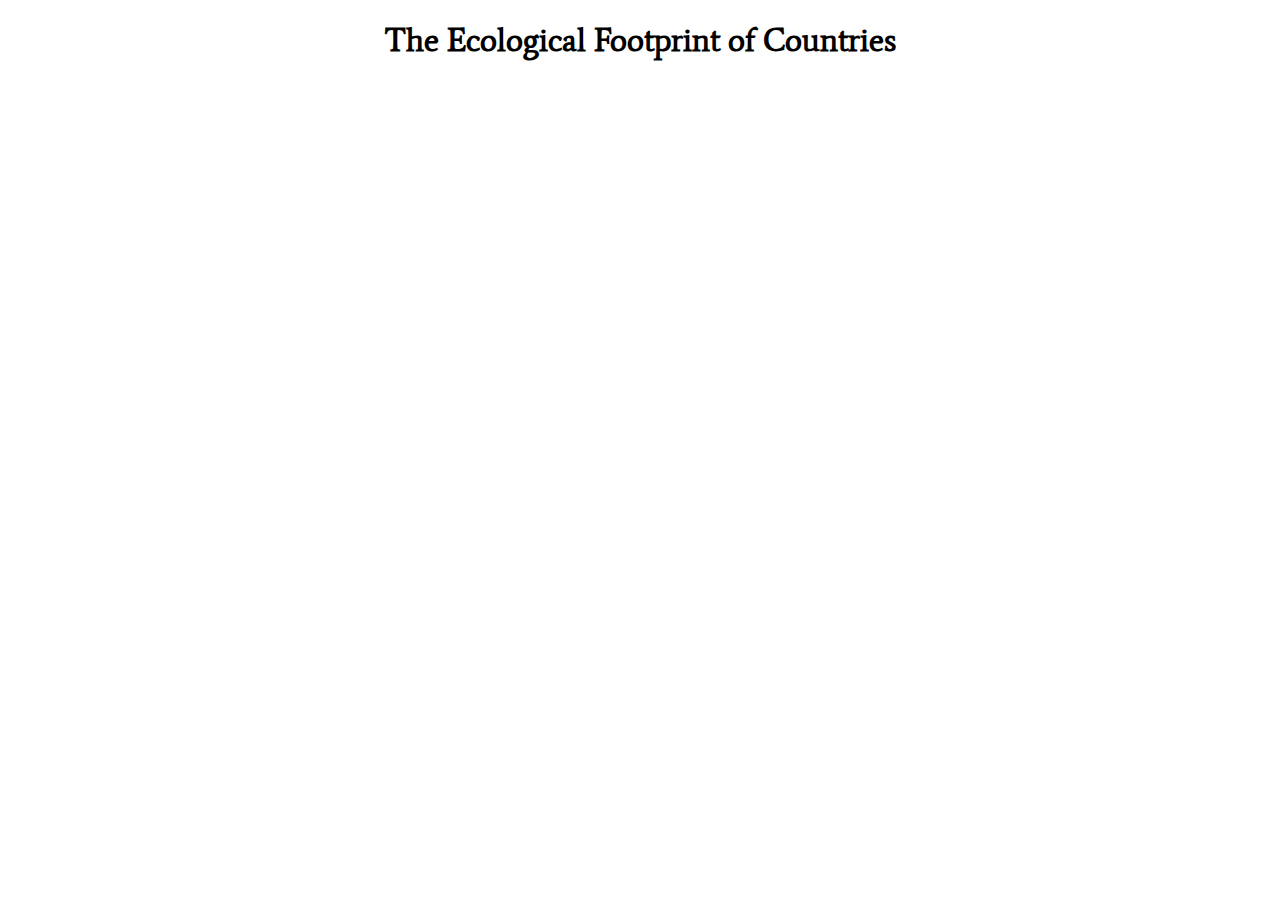
<file: bubble_chart_animated.html>
<!DOCTYPE html>
<html lang="en">

<head>
    <title>The ecological footprint of countries</title>
    <meta charset="UTF-8">
    <meta name="viewport" content="width=device-width, initial-scale=1">
    <script src="https://d3js.org/d3.v4.min.js"></script>
    <link href="https://fonts.googleapis.com/css?family=Average" rel="stylesheet">
    <style>

        h1 {
            font-family: 'Average', serif;
            text-align: center;
            color: "black";
        }

        .title {
            width: 100%;
        }
        
        .bubble:hover {
            fill: #1c21ac;
            cursor: pointer;
        }
        
        .axis {
            font-size: 12px;
        }

        svg {
            padding-left: 50px;
            padding-right: 50px;
        }

        .bubble {
            opacity: 0.4;
            fill: cornflowerblue;
        }

        .high-development-border, .world-biocapacity-border {
            opacity: 0.3;
            stroke:  #000;
            stroke-dasharray: 3, 3;
        }

        .annotation-text {
            font-size: 10px;
            opacity: 0.8;
            fill: cornflowerblue;
        }

        .y.axis, .x.axis{            
            font-size: 10px;
            opacity: 0.8;
        }
        
        .x.axis path, .y.axis path {
            display: none;
        }
        
        div.tooltip {	
            position: absolute;			
            text-align: center;		
            padding-left: 5px;		
            padding-right: 5px;
            padding-top: 2px;		
            padding-bottom: 2px;	
            width: auto;					
            height: auto;				
            font: 12px sans-serif;	
            color: indigo;	
            background: lightsteelblue;	
            border: 0px;		
            border-radius: 8px;			
            pointer-events: none;			
        }       
    </style>
    <script type="text/javascript">


        function draw(data) {
            "use strict";

            var div = d3.select("body").append("div")	
                .attr("class", "tooltip")				
                .style("opacity", 0);

            var titleHeight = 50;
            var paddingSide = 50;

            var cover = {
                    top: 60,
                    right: 40,
                    bottom: 60,
                    left: 40
                },
                width = window.innerWidth - cover.left - cover.right - 2*paddingSide,
                height = window.innerHeight - cover.top - cover.bottom - titleHeight;

            var svg = d3.select("body")
                .append("svg")
                .attr("width", width + cover.left + cover.right)
                .attr("height", height + cover.top + cover.bottom);

            var maxEfPerCapita = d3.max(data, function(d){
                return +d.EFConsPerCap;
            });

            var maxPopulation = d3.max(data, function(d){
                return +d.Population;
            });

            var maxHdi = d3.max(data, function(d){
                return +d.HDI
            });

            // display x-axis
            var xScale = d3.scaleLinear()
                        .range([0, width])
                        .domain([0, 1.0]);

            var xAxis = d3.axisBottom()
                .scale(xScale)
                .ticks(5);

            svg.append("g")
                .attr("class", "x axis")
                .attr("transform", "translate(0, "+height+")")
                .call(xAxis);

            // display y-axis
            var yScale = d3.scaleLinear()
                            .range([height, 0])
                            .domain([0, 15]);
            var yAxis = d3.axisLeft()
                            .scale(yScale)
                            .ticks(5);
            
            svg.append("g")
                .attr("class", "y axis")
                .call(yAxis);

            // create scale for radius/population
            var rScale = d3.scaleLinear()
                .range([3, 50])
                .domain([0, Math.sqrt(maxPopulation)]);

            // draw bubbles
            svg.selectAll("bubble")
                .data(data.sort(function(x, y){
                    return 0; //x.EFConsPerCap - y.EFConsPerCap;
                    }))
                .enter()
                .append("circle")
                .attr("class", "bubble")
                .attr("cx", function(d, i){
                    return xScale(d.HDI);
                })
                .attr("cy", function(d){
                    return yScale(0);
                })
                .style("opacity", 0)	
                .transition()
                .delay(function(d,i){ return 10 * (i)})
                .duration(1000) 
                .ease(d3.easePolyOut)
                .attr("cx", function(d, i){
                    return xScale(d.HDI);
                })
                .attr("cy", function(d){
                    return yScale(d.EFConsPerCap);
                })
                .attr("r", function(d){
                    return rScale(Math.sqrt(d.Population));
                })
                .style("opacity", .7);

            // draw hight development line 
            svg.append("line")
                .attr("class", "high-development-border")
                .attr("x1", xScale(0.7))
                .attr("y1", height)
                .attr("x2", xScale(0.7))
                .attr("y2", 0);
            
            svg.append("text")
                .attr("class", "annotation-text")
                .text("High human development")
                .attr("x", xScale(0.7) + 10)
                .attr("y", 100);

            // draw world bio capacity line 
            svg.append("line")
                .attr("class", "world-biocapacity-border")
                .attr("x1", 0)
                .attr("y1", yScale(1.74))
                .attr("x2", width)
                .attr("y2", yScale(1.74));
            
            svg.append("text")
                .attr("class", "annotation-text")
                .text("World Biocapacity per Person (1.74)")
                .attr("x", 100)
                .attr("y", yScale(1.74) -5);

        }

        function resetAndRedraw()
        {               
            d3.select("svg")
                .remove();
            d3.csv('country_metrics.csv', draw);
        }

        
        if(window.attachEvent) {
            console.log("addEventListener");
            window.attachEvent('onresize', function() {
                
            });
        }
        else if(window.addEventListener) {
            console.log("addEventListener");
            window.addEventListener('resize', function() {
                resetAndRedraw();
            }, true);
        }

    </script>
</head>

<body>
    <div>
        <h1>The Ecological Footprint of Countries</h1>
    </div>
    <script>
        d3.csv('country_metrics.csv', draw)
    </script>    
</body>
</html>
</file>
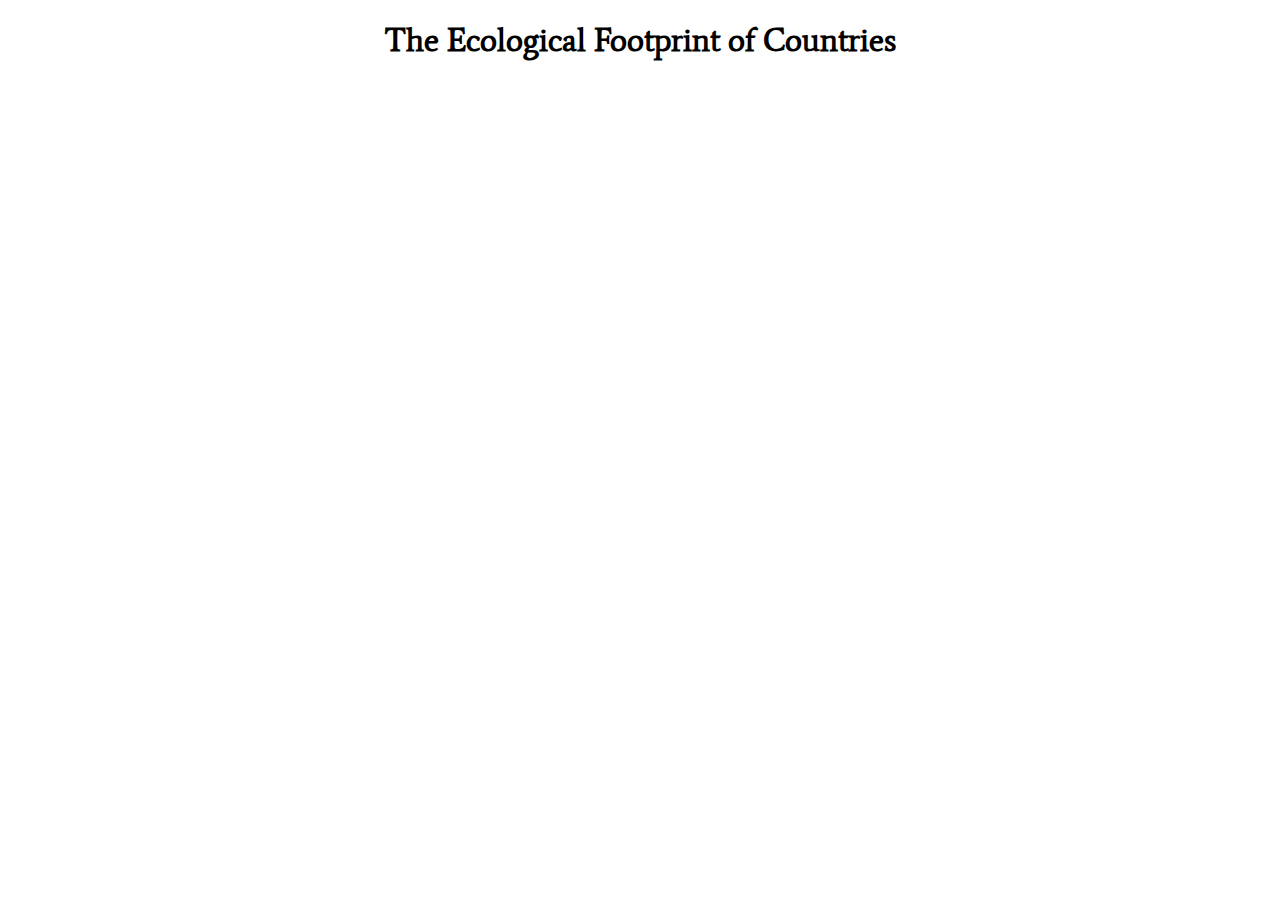
<file: bubble_chart_static.html>
<!DOCTYPE html>
<html lang="en">

<head>
    <title>The ecological footprint of countries</title>
    <meta charset="UTF-8">
    <meta name="viewport" content="width=device-width, initial-scale=1">
    <script src="https://d3js.org/d3.v4.min.js"></script>
    <link href="https://fonts.googleapis.com/css?family=Average" rel="stylesheet">
    <style>

        h1 {
            font-family: 'Average', serif;
            text-align: center;
            color: "black";
        }

        .title {
            width: 100%;
        }
        
        .bubble:hover {
            fill: #1c21ac;
            cursor: pointer;
        }
        
        .axis {
            font-size: 12px;
        }

        svg {
            padding-left: 50px;
            padding-right: 50px;
        }

        .bubble {
            opacity: 0.6;
            fill: cornflowerblue;
        }

        .high-development-border, .world-biocapacity-border {
            opacity: 0.3;
            stroke:  #000;
            stroke-dasharray: 3, 3;
        }

        .annotation-text {
            font-size: 10px;
            opacity: 0.8;
            fill: cornflowerblue;
        }

        .legend-text {
            font-size: 10px;
            opacity: 0.8;
            color:#76bdd5;
        }
        
        .legend-title{
            opacity: 0.8;
            font-size: 12px;
        }
        
        .legend-subtitle {
            opacity: 0.8;
            font-size: 8px;
        }

        .y.axis, .x.axis{            
            font-size: 10px;
            opacity: 0.8;
        }
        
        .x.axis path, .y.axis path {
            display: none;
        }
        
        div.tooltip {	
            position: absolute;			
            text-align: center;		
            padding-left: 5px;		
            padding-right: 5px;
            padding-top: 2px;		
            padding-bottom: 2px;	
            width: auto;					
            height: auto;				
            font: 12px sans-serif;	
            color: indigo;	
            background: lightsteelblue;	
            border: 0px;		
            border-radius: 8px;			
            pointer-events: none;			
        }       
    </style>
    <script type="text/javascript">


        function draw(data) {
            "use strict";

            var div = d3.select("body").append("div")	
                .attr("class", "tooltip")				
                .style("opacity", 0);

            var titleHeight = 50;
            var paddingSide = 50;

            var cover = {
                    top: 60,
                    right: 40,
                    bottom: 60,
                    left: 40
                },
                width = window.innerWidth - cover.left - cover.right - 2*paddingSide,
                height = window.innerHeight - cover.top - cover.bottom - titleHeight;

            var svg = d3.select("body")
                .append("svg")
                .attr("width", width + cover.left + cover.right)
                .attr("height", height + cover.top + cover.bottom);

            var maxEfPerCapita = d3.max(data, function(d){
                return +d.EFConsPerCap;
            });

            var maxPopulation = d3.max(data, function(d){
                return +d.Population;
            });

            var maxHdi = d3.max(data, function(d){
                return +d.HDI
            });

            // display x-axis
            var xScale = d3.scaleLinear()
                        .range([0, width])
                        .domain([0, 1.0]);

            var xAxis = d3.axisBottom()
                .scale(xScale)
                .ticks(5);

            svg.append("g")
                .attr("class", "x axis")
                .attr("transform", "translate(0, "+height+")")
                .call(xAxis);

            // display y-axis
            var yScale = d3.scaleLinear()
                            .range([height, 0])
                            .domain([0, 15]);
            var yAxis = d3.axisLeft()
                            .scale(yScale)
                            .ticks(5);
            
            var maxCrossProduct = d3.max(data, function(d){
                return (+d.EFConsPerCap * d.Population);
            });
            
            var minCrossProduct = d3.min(data, function(d){
                return (+d.EFConsPerCap * d.Population);
            });

            
            var colors = ['#8c510a','#bf812d','#dfc27d','#f6e8c3','#c7eae5','#80cdc1','#35978f','#01665e'];
            //colors = ['#eff3ff','#c6dbef','#9ecae1','#6baed6','#4292c6','#2171b5','#084594'];
            //colors = ['#d0d1e6','#a6bddb','#74a9cf','#3690c0','#0570b0','#045a8d','#023858']

            var colorScale = d3.scaleLog()
                .range([0, 7])
                .domain([maxCrossProduct, minCrossProduct]);

            // colorScale = d3.scaleLinear().domain([minCrossProduct, maxCrossProduct])
            //     .interpolate(d3.interpolateHcl)
            //     .range([d3.rgb("#007AFF"), d3.rgb('#FFF500')]);

            svg.append("g")
                .attr("class", "y axis")
                .call(yAxis);

            // create scale for radius/population
            var rScale = d3.scaleLinear()
                .range([3, 50])
                .domain([0, Math.sqrt(maxPopulation)]);

            // draw bubbles
            var groups = svg.selectAll("bubble")
                .data(data)
                .enter()
                .append("g");

            groups.append("circle")
                .attr("class", "bubble")
                .attr("cx", function(d, i){
                    return xScale(d.HDI);
                })
                .attr("cy", function(d){
                    return yScale(d.EFConsPerCap);
                })
                .attr("r", function(d){
                    return rScale(Math.sqrt(d.Population));
                })
                .style("fill", function(d){
                    console.log(d["Country Name"] + ": " + colorScale(+d.Population * d.EFConsPerCap));
                    return colors[Math.round(colorScale(+d.Population * d.EFConsPerCap))];
                })
                .on("mouseover", function(d) {		
                    div.transition()		
                        .duration(300)		
                        .style("opacity", .8);		
                    div.html(d["Country Name"] + "<br/>" 
                            + d.EFConsPerCap)	
                        .style("left", (d3.event.pageX) + "px")		
                        .style("top", (d3.event.pageY - 28) + "px");	
                    })					
                .on("mouseout", function(d) {		
                    div.transition()		
                        .duration(500)		
                        .style("opacity", 0);	
                })
                .on("click", function(d) {

                    var filtered = data.filter(function(d){
                        return d["Country Name"] != "Haiti";
                    });
                    svg.selectAll("circle")
                                        .data(filtered)
                                        .transition()
                                        .delay(function(d,i){ return 10 * (i)})
                                        .duration(1000) 
                                        .ease(d3.easePolyIn)
                                        .attr("cy", function(d){
                                            return height;
                                        })
                                        .style("opacity", 0)
                                        .attr("r", function(d){
                                            return 0;
                                        })
                                        // end all tryout
                        
                    //circles.exit().remove();
                });
                
            groups.append("text")                    
                .text(function (d) {
                    return d["Country Name"];
                })
                .attr("dx", function(d, i){
                    return xScale(d.HDI);
                })
                .attr("dy", function(d){
                    return yScale(d.EFConsPerCap);
                })

            // draw hight development line 
            svg.append("line")
                .attr("class", "high-development-border")
                .attr("x1", xScale(0.7))
                .attr("y1", height)
                .attr("x2", xScale(0.7))
                .attr("y2", 0);
            
            svg.append("text")
                .attr("class", "annotation-text")
                .text("High human development")
                .attr("x", xScale(0.7) + 10)
                .attr("y", 100);

            // draw world bio capacity line 
            svg.append("line")
                .attr("class", "world-biocapacity-border")
                .attr("x1", 0)
                .attr("y1", yScale(1.74))
                .attr("x2", width)
                .attr("y2", yScale(1.74));
            
            svg.append("text")
                .attr("class", "annotation-text")
                .text("World Biocapacity per Person (1.74)")
                .attr("x", 100)
                .attr("y", yScale(1.74) -5);

            // Draw legend ------------------------------------------

            // Population size                
            var legendGroup = svg
                .append("g")
                .attr("transform", "translate(387, 360)");

            var biggest = 100000000;
            var medium = 10000000;

            legendGroup
                .append("text")
                    .attr("class", "legend-title")
                    .text("Population")                
                    .attr("x", 2)
                    .attr("y", 8);
            
            legendGroup
                .append("circle")
                .attr("cx", 20)
                .attr("cy", 30)
                .attr("r", rScale(Math.sqrt(biggest)))
                .style("fill", "transparent")
                .style("stroke", "black")
                .style("opacity", .6);

            legendGroup
                .append("text")
                .attr("class", "legend-text")
                .text(Number(biggest/1000000).toLocaleString("en") + "M")
                .attr("x", 40)
                .attr("y", 34);
                
            legendGroup
                .append("circle")
                .attr("cx", 90)
                .attr("cy", 30)
                .attr("r", rScale(Math.sqrt(medium)))
                .style("fill", "transparent")
                .style("stroke", "black")
                .style("opacity", .6);

            legendGroup
                .append("text")
                .attr("class", "legend-text")
                .text(Number(medium/1000000).toLocaleString("en") + "M")
                .attr("x", 100)
                .attr("y", 34);
                
            // Impact size
            var biggestImpact = 5000000000;
            var medianImpact = 50000000;
            var smallestImpact = 500000;

            var sizes = [500000, 5000000, 50000000, 500000000, 5000000000];

            var legendImpactGroup = svg
                .append("g")
                .attr("transform", "translate(400, 300)");

            legendImpactGroup
                .append("text")
                    .attr("class", "legend-title")
                    .text("Impact (Footprint x Peoples)")    
                    .attr("x", -10)            
                    .attr("y", 10);

            var legend_width = 0;
            legendImpactGroup
                .selectAll("rect")
                .data(sizes)
                .enter()
                .append("rect")
                .style("fill", function(d) {
                    return colors[Math.round(colorScale(d))];
                })
                .attr("width", 20)
                .attr("height", 10)
                .attr("x", function(d,i) 
                {
                    var current_x = legend_width;
                    legend_width += 20; 
                    return current_x; 
                })
                .attr("y", 20)
                .attr("opacity", .7);

            legendImpactGroup
                .append("text")
                .attr("class", "legend-text")
                .text(Number(sizes[0]/1000000).toLocaleString("en") + "Mha")
                .attr("x", -10)
                .attr("y", 40);

            legendImpactGroup
                .append("text")
                .attr("class", "legend-text")
                .text(Number(sizes[sizes.length-1]/1000000).toLocaleString("en") + "Mha")
                .attr("x",  legend_width - 15)
                .attr("y", 40);

        }

        function resetAndRedraw()
        {               
            d3.select("svg")
                .remove();
            d3.csv('country_metrics.csv', draw);
        }

        
        if(window.attachEvent) {
            console.log("addEventListener");
            window.attachEvent('onresize', function() {
                
            });
        }
        else if(window.addEventListener) {
            console.log("addEventListener");
            window.addEventListener('resize', function() {
                resetAndRedraw();
            }, true);
        }

    </script>
</head>

<body>
    <div>
        <h1>The Ecological Footprint of Countries</h1>
    </div>
    <script>
        d3.csv('country_metrics.csv', draw)
    </script>    
</body>
</html>
</file>
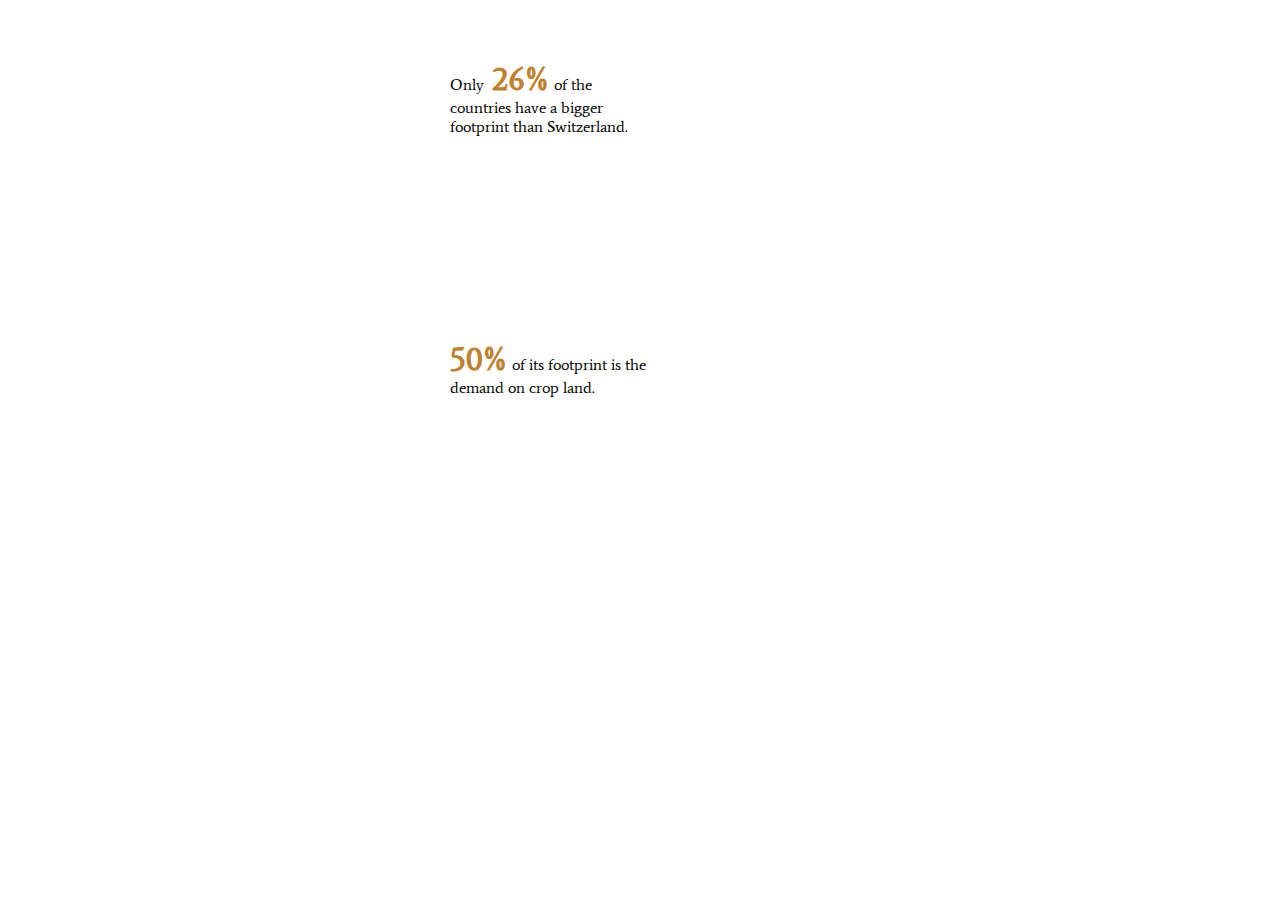
<file: histogram-chart.html>
<!DOCTYPE html>
<meta charset="utf-8">
<link href="https://fonts.googleapis.com/css?family=Average" rel="stylesheet">
<style>



body
{
    font-family: 'Average', serif;
}

svg {
	width: 100%;
	height: 100%;
}
  
path.slice{
	stroke-width:1px;
    stroke: #fff;
}

polyline{
	opacity: .6;
	stroke: darkgray;
	stroke-width: 1px;
	fill: none;
}


.percentage
{
    font-size: 32px;
    color: #bf812d;
    font-weight: bold;
}

#histogram{
    position: absolute;
    top: 60px;
    left: 450px;
    width: 200px;
}

#pie{
    position: absolute;
    top: 340px;
    left: 450px;
    width: 200px;
}

.arc text {
  text-anchor: middle;
}

.arc path {
  stroke: #fff;
}

.labels text{
    font-size: 10px;
}

.axis{
    color: darkgrey;
    opacity: 0.4
}

</style>
<svg width="960" height="270"></svg>
<script src="https://d3js.org/d3.v4.min.js"></script>
<script>

d3.csv('country_metrics.csv', drawHistogram);

function setupPie()
{
    var svg = d3.select("body")
        .append("svg")
        .attr("width", 460)
        .attr("height", 300)
        .attr("class", "pie")
        .append("g")

    svg.append("g")
        .attr("class", "slices");
    svg.append("g")
        .attr("class", "labels");
    svg.append("g")
        .attr("class", "lines");

    var width = 460,
        height = 230,
        radius = Math.min(width, height) / 2;

    var pie = d3.pie()
        .sort(null)
        .value(function(d) {
            return d.value;
        });

    var arc = d3.arc()
        .outerRadius(radius * 0.8)
        .innerRadius(radius * 0.4);

    var outerArc = d3.arc()
        .innerRadius(radius * 0.9)
        .outerRadius(radius * 0.9);

    svg.attr("transform", "translate(" + width / 2 + "," + height / 1.8 + ")");

    var landData = {
        "carbon": 8,
        "fishing ground": .2,
        "grazing land": .2,
        "crop land": .3,
        "built-up land": .4,
        "forest land": .3
    };

    var sumOfAll = 0;
    Object.keys(landData).map(function(key) {
        return sumOfAll+=landData[key];
    });

    var aggregateValue = 0;

    var items = Object.keys(landData).map(function(key) {
        var part = (landData[key]/sumOfAll*100);
        if(part > 5)
            return [key, landData[key]];
        {
            aggregateValue+= landData[key];
        }
    });

    if(aggregateValue>0)
    {
        items.push(["others", aggregateValue]);
    }

    items = items.filter(function(n){ return n != undefined });

    items.sort(function(first, second) {
        return second[1] - first[1];
    });


    var key = function(d){ return d.data.label; };

    var color = d3.scaleOrdinal()
        .domain(items.map((item) => {
            return item[0]
        }))
        .range(['#bf812d','#dfc27d','#f6e8c3','#c7eae5','#80cdc1','#35978f']);

    function fixData (){
        var labels = color.domain();
        var i = 0;
        return labels.map(function(d){
            return { label: d, value: items[i++][1] }
        });
    }

    function initialData (){
        var labels = color.domain();
        var data = [1,1,1,1,1,1]
        var i = 0;
        return labels.map(function(label){
            return { label: label, value: data[i++] }
        });
    }

    function change(data) {

        var svg = d3.select("body")
            .selectAll("svg")
            .filter(".pie");
        
        var slice = svg.select(".slices").selectAll("path.slice")
            .data(pie(data), key);

        slice.enter()
            .insert("path")
            .style("fill", function(d) { return color(d.data.label); })
            .attr("class", "slice");

        slice		
            .transition().duration(1000)
            .attrTween("d", function(d) {
                this._current = this._current || d;
                var interpolate = d3.interpolate(this._current, d);
                this._current = interpolate(0);
                return function(t) {
                    return arc(interpolate(t));
                };
            })

        slice.exit()
            .remove();

        var text = svg.select(".labels").selectAll("text")
            .data(pie(data), key);

        text.enter()
            .append("text")
            .attr("dy", ".15em")
            .text(function(d) {
                return d.data.label;
            });
        
        function midAngle(d){
            return d.startAngle + (d.endAngle - d.startAngle)/2;
        }

        text.transition().duration(1000)
            .attrTween("transform", function(d) {
                this._current = this._current || d;
                var interpolate = d3.interpolate(this._current, d);
                this._current = interpolate(0);
                return function(t) {
                    var d2 = interpolate(t);
                    var pos = outerArc.centroid(d2);
                    pos[0] = radius * (midAngle(d2) < Math.PI ? 1 : -1);
                    return "translate("+ pos +")";
                };
            })
            .styleTween("text-anchor", function(d){
                this._current = this._current || d;
                var interpolate = d3.interpolate(this._current, d);
                this._current = interpolate(0);
                return function(t) {
                    var d2 = interpolate(t);
                    return midAngle(d2) < Math.PI ? "start":"end";
                };
            });

        text.exit()
            .remove();

        var polyline = svg.select(".lines").selectAll("polyline")
            .data(pie(data), key);
        
        polyline.enter()
            .append("polyline");

        polyline.transition().duration(1000)
            .attrTween("points", function(d){
                this._current = this._current || d;
                var interpolate = d3.interpolate(this._current, d);
                this._current = interpolate(0);
                return function(t) {
                    var d2 = interpolate(t);
                    var pos = outerArc.centroid(d2);
                    pos[0] = radius * 0.95 * (midAngle(d2) < Math.PI ? 1 : -1);
                    return [arc.centroid(d2), outerArc.centroid(d2), pos];
                };			
            });
        
        polyline.exit()
            .remove();
    }

    change(initialData());
    change(fixData());
    
}

function drawHistogram(d)
{
    var currentFootprint = 4.3;

    var data = d.map(function(d) {return d.EFConsPerCap;});

    var formatCount = d3.format(",.0f");

    var svg = d3.select("svg"),
        margin = {top: 10, right: 30, bottom: 30, left: 30},
        width = 700 - margin.left - margin.right,
        height = 250 - margin.top - margin.bottom,
        g = svg.append("g");
        
    g.attr("transform", "translate(" + margin.left + "," + margin.top + ")");

    var x = d3.scaleLinear()
        .domain([0,13.5])
        .range([0, width]);

    var bins = d3.histogram()
        .domain([0, 13.5])
        .thresholds(d3.ticks(0, 13.5, 50))
            (data);

    var y = d3.scaleLinear()
        .domain([0, d3.max(bins, function(d) { return d.length; })+1])
        .range([height, 0]);

        
    var colors = ['#8c510a','#bf812d','#dfc27d','#f6e8c3','#c7eae5','#80cdc1','#35978f','#01665e'];

    var bar = g.selectAll(".bar")
        .data(bins)
        .enter().append("g")
            .attr("class", "bar")
            .attr("transform", function(d) { return "translate(" + x(d.x0) + "," + y(d.length) + ")"; })
            .attr("fill", function(d)
            {
                var val = d.x0;
                var max = 13.4;
                var part = 13.4 / 8;
                switch (true) {
                    case (val < (part)): color_index = 7; break;
                    case (val < (2*part)): color_index = 6; break;
                    case (val < (3*part)): color_index = 5; break;
                    case (val < (4*part)): color_index = 4; break;
                    case (val < (5*part)): color_index = 3; break;
                    case (val < (6*part)): color_index = 2; break;
                    case (val < (7*part)): color_index = 1; break;
                    default:
                         color_index = 0; break;
                 
                }
                return colors[color_index];
            })
            .style("opacity", .8);

    bar.append("rect")
        .attr("x", 1)
        .attr("width", x(bins[0].x1) - x(bins[0].x0) - 1)
        .attr("height", function(d) { return height - y(d.length); });

    g.append("g")
        .attr("class", "axis axis--x")
        .attr("transform", "translate(0," + height + ")")
        .style("font-size", 8)
        .style("stroke-opacity", .5)
        .call(d3.axisBottom(x));

    g.append("g")        
        .attr("transform", "translate("+(width/2-80)+","+(height+30)+")")
        .style("font-size", 12)
        .attr("fill", "darkgrey")
        .append("text")
        .text("Ecological Footprint (ha/pc)");

    g.append("g")     
        .attr("transform", "translate("+(width+32)+","+(height/2+40)+") rotate(-90)")   
        .style("font-size", 12)
        .attr("fill", "darkgrey")
        .append("text")
        .text("No. of countries");
            
    
    g.append("g")
        .attr("class", "axis axis--y")
        .attr("transform", "translate("+width+",0)")
        .style("font-size", 8)
        .style("stroke-opacity", .5)
        .call(d3.axisRight(y).ticks(3));

    g.append("g")
        .append("line")
        .attr("x1", x(currentFootprint))
        .attr("y1", 0)
        .attr("x2", x(currentFootprint))
        .attr("y2", height + 40)
        .attr("stroke-dasharray",  [1, 3])
        .attr("stroke", "darkgrey");

    drawSummary(d, currentFootprint);
    setupPie();
}

function drawSummary(data, fp)
{
    var numberOfCountries = data.length;
    var countiesWithSmallerFp = data.filter(function(d){
            return d.EFConsPerCap < fp;
    }).length;
    
    var smallerPercentage = countiesWithSmallerFp / numberOfCountries * 100;

    console.log(smallerPercentage.toFixed(0).toLocaleString("en") + "% of all countries have a smaller footprint than your.")
}

</script>
<body>
    <div id="histogram">
        Only<span class="percentage"> 26%</span> of the countries have a bigger footprint than Switzerland.
    </div>
    <div id="pie">
        <span class="percentage">50%</span> of its footprint is the demand on crop land.
    </div>
</body>
</file>
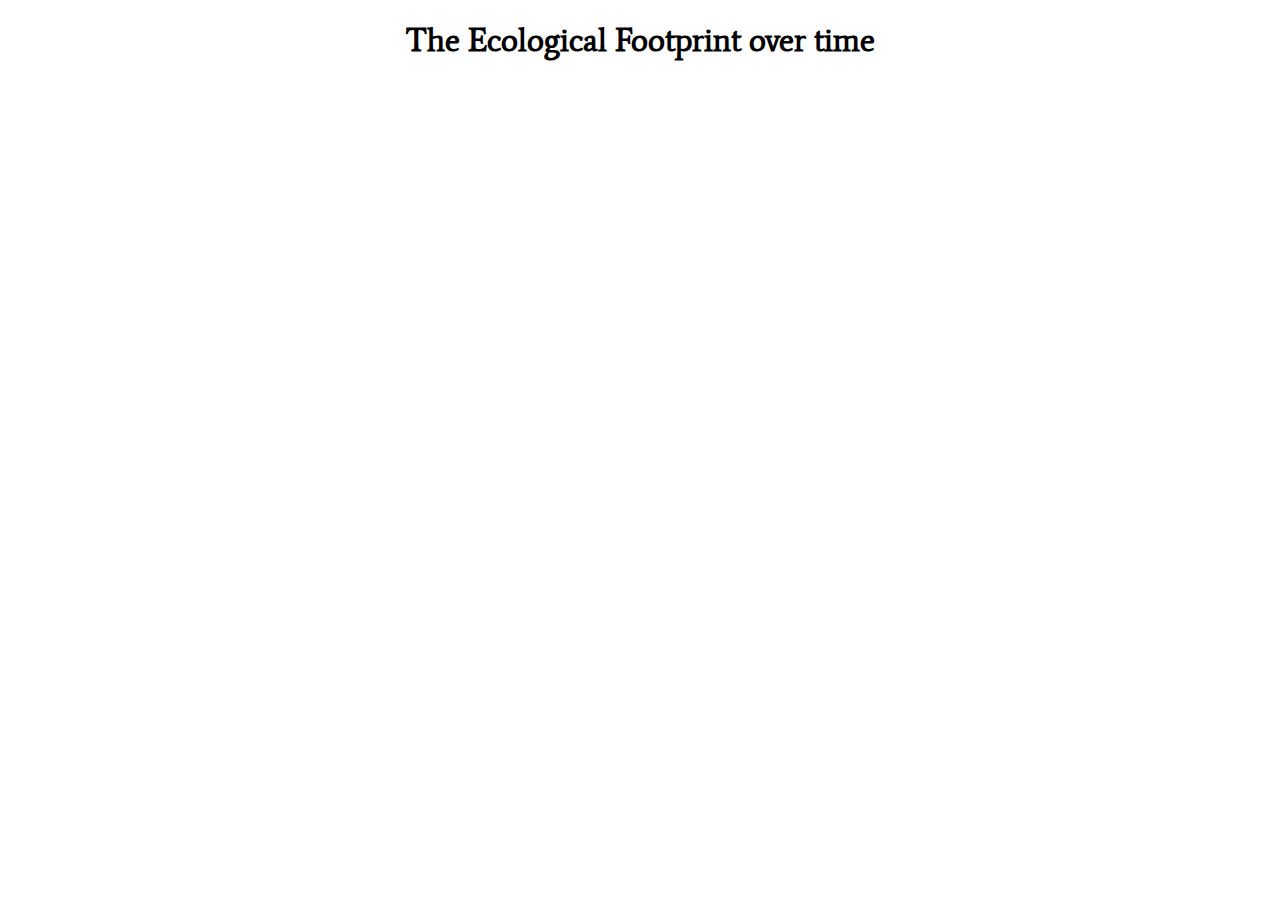
<file: line_chart.html>
<!DOCTYPE html>
<html lang="en">

<head>
    <title>The ecological footprint of countries</title>
    <meta charset="UTF-8">
    <meta name="viewport" content="width=device-width, initial-scale=1">
    <script src="https://d3js.org/d3.v4.min.js"></script>
    <script src="/js/d3-annotation.min.js"></script>
    <link href="https://fonts.googleapis.com/css?family=Average" rel="stylesheet">
    <style>

        h1 {
            font-family: 'Average', serif;
            text-align: center;
            color: "black";
        }

        .title {
            width: 100%;
        }
        
        .axis {
            font-size: 12px;
        }

        .annotation {
            font-family: 'Average', serif;
        }
        
        .subject {
            stroke: black;
        }
        .connector {
            stroke: black;
            stroke-opacity: .5;
        }

        .annotation-note-label{
            font-size: 10px;
            fill: black;
        }
        
        .annotation-note-title{
            font-size: 14px;
            fill: black;
        }

        svg {
            padding-left: 50px;
            padding-right: 50px;
        }       
    </style>
    <script type="text/javascript">

        var swiss_biocap;
        var x;
        var y;

        function draw(data) {
            "use strict";

            var titleHeight = 50;
            var paddingSide = 50;

            var cover = {
                    top: 60,
                    right: 40,
                    bottom: 60,
                    left: 40
                },
                width = window.innerWidth - cover.left - cover.right - 2*paddingSide,
                height = window.innerHeight - cover.top - cover.bottom - titleHeight;

            var svg = d3.select("body")
                .append("svg")
                .attr("width", width + cover.left + cover.right)
                .attr("height", height + cover.top + cover.bottom);

            x = d3.scaleTime()
                .domain([new Date(1960, 1, 1), new Date(2017, 1, 1)])
                .rangeRound([0, width]);

            var animation_time = 100;
            var animation_overlap = 500;

            var world_biocap = data.filter(function (d){
                return d.record == "BiocapPerCap" &&
                        d.country == "World";
            });

            swiss_biocap = data.filter(function (d){
                return d.record == "BiocapPerCap" &&
                        d.country == "Fiji";
            });

            var swiss_footprint = data.filter(function (d){
                return d.record == "EFConsPerCap" &&
                        d.country == "Fiji";
            });

            var world_footprint = data.filter(function (d){
                return d.record == "EFConsPerCap" &&
                        d.country == "World";
            });

            var maxFootprint = d3.max(swiss_footprint, function(d) {return d.total});
            var maxBiocap = d3.max(swiss_biocap, function(d) {return d.total});

           var maxScale = Math.ceil(d3.max([maxFootprint, maxBiocap]));

            y = d3.scaleLinear()
                .domain([0, maxScale + .3])
                .rangeRound([height, 0]);
        
            var line = d3.line()
                .x(function(d) { return x(d.year); })
                .y(function(d) { return y(d.total); });

            var zero_line = d3.line()
                .x(function(d) { return x(d.year); })
                .y(function(d) { return y(0); });

            
            svg.append("g")
                .attr("transform", "translate(0," + height + ")")
                .call(d3.axisBottom(x))
                .select(".domain")
                .remove();

            svg.append("g")
                .call(d3.axisLeft(y))
                .style("opacity", .3)
                .append("text")
                .on("click", function(d)
                {
                    //doAnimation(width, maxScale, height);
                    showAnnotations();
                })
                .attr("fill", "#000")
                .attr("transform", "rotate(-90)")
                .attr("y", 6)
                .attr("dy", "0.71em")
                .attr("text-anchor", "end")
                .text("ef per capita");


            var div = d3.select("body").append("div");

            // Show biocapacity of world and country
            svg.append("path")
                .datum(world_biocap)
                .attr("fill", "none")
                .attr("stroke", "#5ab4ac")
                .attr("stroke-linejoin", "round")
                .attr("stroke-linecap", "round")
                .attr("stroke-width", 1)
                .attr("stroke-opacity", 0.1)
                .attr("d", zero_line)
                .transition()
                .duration(animation_time) 
                .ease(d3.easePolyInOut)
                .attr("d", line)
                .attr("stroke-opacity", .3)
                .attr("stroke-width", 2);;
            
                svg.selectAll("dot")	
                    .data(swiss_footprint)			
                    .enter().append("circle")								
                    .attr("r", 4)		
                    .attr("cx", function(d) { return x(d.year); })		 
                    .attr("cy", function(d) { return y(d.total); })		
                    .attr("fill", "#d8b365")
                    .on("mouseover", function(d) {		
                            div.transition()		
                            .duration(200)		
                            .style("opacity", .9);		
                            div.html(d.year + "<br/>"  + d.total)	
                                .style("left", (d3.event.pageX) + "px")		
                                .style("top", (d3.event.pageY - 28) + "px");
                            })
                        
                .on("mouseout", function(d) {		
                    div.transition()		
                        .duration(500)		
                        .style("opacity", 0);	
                });

            svg.append("path")
                .datum(world_biocap)
                .attr("fill", "none")
                .attr("stroke", "#5ab4ac")
                .attr("stroke-linejoin", "round")
                .attr("stroke-linecap", "round")
                .attr("stroke-width", 1)
                .attr("stroke-opacity", 0)
                .attr("d", line)
                .datum(swiss_biocap)                
                .on("mouseover", function(d) {
                    console.log(d);
                })
                .transition()
                .delay(animation_time - animation_overlap)
                .duration(animation_time) 
                .ease(d3.easePolyInOut)
                .attr("d", line)
                .attr("class", "biocap-switzerland")
                .attr("stroke-opacity", 1)
                .attr("stroke-width", 3);


            // Show footprint of world and country
            svg.append("path")
                .datum(world_footprint)
                .attr("class", ".reference")
                .attr("fill", "none")
                .attr("stroke", "#d8b365")
                .attr("stroke-linejoin", "round")
                .attr("stroke-linecap", "round")
                .attr("stroke-width", 1)
                .attr("stroke-opacity", 0.1)
                .attr("d", zero_line)
                .transition()
                .delay(2* (animation_time - animation_overlap))
                .duration(animation_time) 
                .ease(d3.easePolyInOut)
                .attr("d", line)
                .attr("stroke-opacity", .3)
                .attr("stroke-width", 2);

            svg.append("path")
                .datum(world_footprint)
                .attr("fill", "none")
                .attr("stroke", "#d8b365")
                .attr("stroke-linejoin", "round")
                .attr("stroke-linecap", "round")
                .attr("stroke-width", 1)
                .attr("stroke-opacity", 0)
                .attr("d", line)
                .datum(swiss_footprint)
                .transition()
                .delay(2000)
                .duration(animation_time) 
                .ease(d3.easePolyInOut)
                .delay(3* (animation_time  - animation_overlap))
                .attr("class", "footprint-switzerland")
                .attr("d", line)
                .attr("stroke-opacity", 1)
                .attr("stroke-width", 3);

        var focus = div.append("g")
            .attr("class", "focus")
            .style("display", "none");
            


            showAnnotations();

        }


        function showAnnotations()
        {
            const annotations = [
            {
                note: {
                    label: "The footprint of cyprus raises from 1.6 ha to 5.7 ha",
                    title: "1961 - 2008"
                },
                data: { date: new Date(1983, 1, 1), value: 3.5 },
                dy: -50,
                dx: -50
            },
            {
                type: d3.annotationCalloutCircle,
                note: {
                    label: "Coup d'état in cyprus. Turkish invasion and division",
                    title: "1974"
                },
                data: { date: new Date(1974, 1, 1), value: 2.6 },
                dy: 50,
                dx: -80
            }, 
            {
                type: d3.annotationCalloutCircle,
                note: {
                    label: "Cyprus joins the EU",
                    title: "2004"
                },
                data: { date: new Date(2004, 1, 1), value: 5.47 },
                dy: 80,
                dx: -130
            }, 
            {
                note: {
                    label: "Cyprus decreases its footprint from 5.7 ha to 3.3 ha. ",
                    title: "2008 - 2013"
                },
                data: { date: new Date(2011, 1, 1), value: 4.7 },
                dy: 80,
                dx: -130
            },
            {
                type: d3.annotationCalloutCircle,
                note: {
                    label: "Cyprus adopts the euro.",
                    title: "2008"
                },
                data: { date: new Date(2008, 1, 1), value: 5.70 },
                dy: -20,
                dx: 30
            }].map(function(d){ d.color = "#E8336D"; return d})

            const fiji_annotations = [
            {
                note: {
                    label: "The footprint rises from 2.1 ha to 3.6 h.a",
                    title: "2008 - 2013"
                },
                data: { date: new Date(2011, 1, 1), value: 3.3 },
                dy: -80,
                dx: -80
            }, 
            {
                type: d3.annotationCalloutCircle,
                note: {
                    label: "The British granted Fiji independence.",
                    title: "1970"
                },
                data: { date: new Date(1970, 1, 1), value: 1.63 },
                dy: 50,
                dx: 80
            }, 
            {
                type: d3.annotationCalloutCircle,
                note: {
                    label: "Fijian coup d'état.",
                    title: "2006"
                },
                data: { date: new Date(2006, 1, 1), value: 2.8 },
                dy: -50,
                dx: -130
            }, 
            {
                type: d3.annotationCalloutCircle,
                note: {
                    label: "Constitutional crysis in fiji.",
                    title: "2006"
                },
                data: { date: new Date(2009, 1, 1), value: 2.3 },
                subject: { radius: 40, radiusPadding: 10 },
                dy: 80,
                dx: -70
            }, 
            {
                type: d3.annotationCalloutCircle,
                note: {
                    label: "Interruption of democratic rule by military coups",
                    title: "1987"
                },
                data: { date: new Date(1987, 1, 1), value: 2.0 },
                subject: { radius: 40, radiusPadding: 10 },
                dy: 80,
                dx: -70
            }].map(function(d){ d.color = "#E8336D"; return d})

            const makeAnnotations = d3.annotation()
                .type(d3.annotationLabel)
                .accessors({
                    x: d => x(d.date),
                    y: d => y(d.value)
                })
                .accessorsInverse({
                    date: d => x.invert(d.x),
                    value: d => y.invert(d.y)
                })
                .annotations(fiji_annotations)

            d3.select("svg")
                .append("g")
                .attr("class", "annotation-group")
                .call(makeAnnotations)
        }

        function doAnimation(width, maxScale, height)
        {           
            x = d3.scaleTime()
                .domain([new Date(2000, 1, 1), new Date(2005, 1, 1)])
                .rangeRound([0, width]);

            y = d3.scaleLinear()
                .domain([0, maxScale + .3])
                .rangeRound([height, 0]);
        
            var line = d3.line()
                .x(function(d) { return x(d.year); })
                .y(function(d) { return y(d.total); });
                
            d3.select("svg")
                        .select("g")
                        .attr("stroke-opacity", 0)
                        .attr("stroke-width", 0)
                        .transition()
                        .duration(2000)
                        .call(d3.axisBottom(x))
                        .select(".domain")
                        .on("end", function(d) {
                            d3.select("svg")
                            .select("g")
                            .selectAll("g .tick")
                            .attr("stroke-opacity", 1)
                            .attr("stroke-width", 1);
                        });

            d3.select("svg")
                .datum(swiss_biocap) 
                .select(".biocap-switzerland")  
                .transition()
                .duration(2000)
                .attr("d", line);
                
        }

    </script>
</head>

<body>
    <div>
        <h1>The Ecological Footprint over time</h1>
    </div>
    <script>
        d3.csv("NFA 2017 Edition.csv",  function(d) {
            d.year = new Date(d.year,1,1);
            d.total = +d.total;
            return d;
            },  draw);
    </script>    
</body>
</html>
</file>
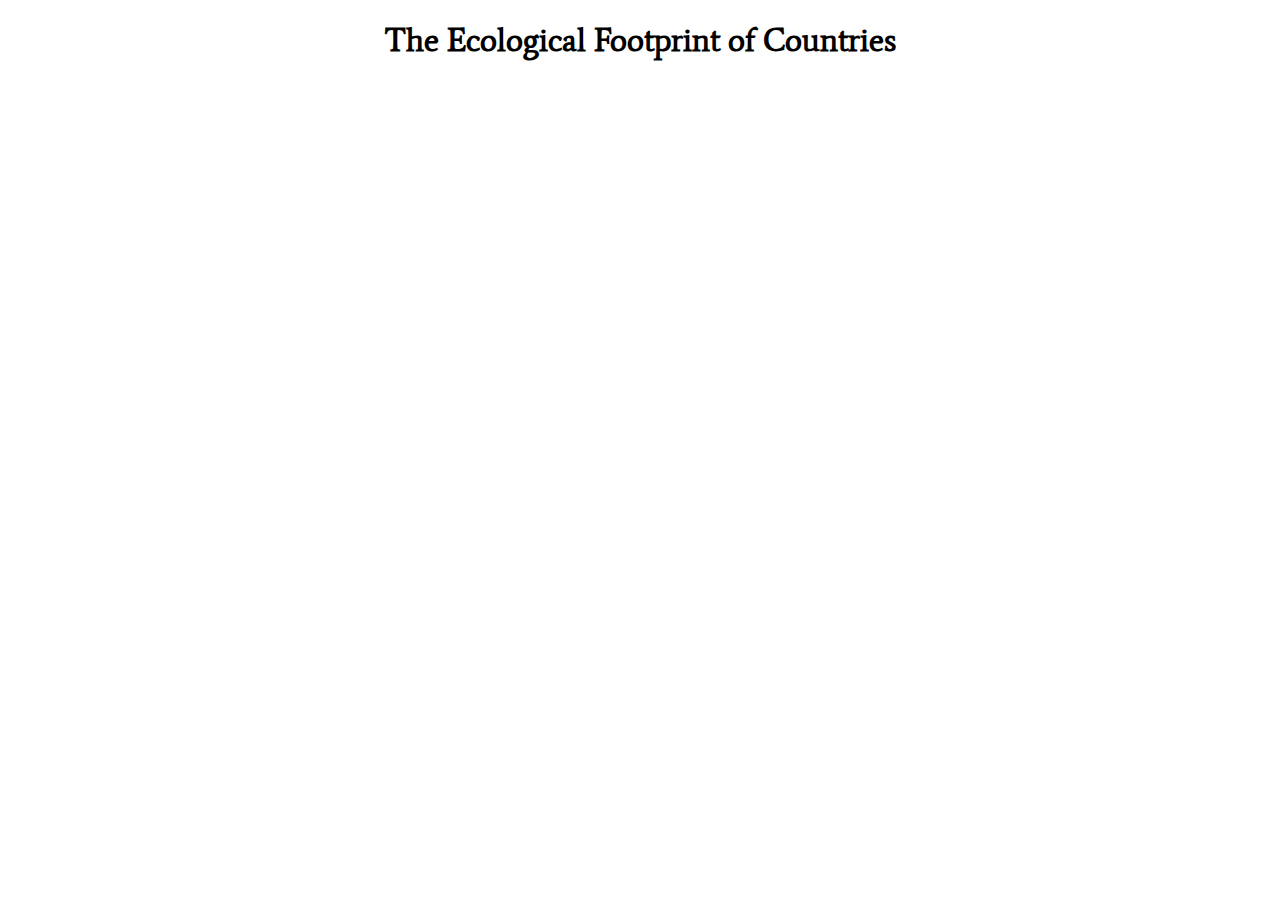
<file: second_data.html>
<!DOCTYPE html>
<html lang="en">

<head>
    <title>The ecological footprint of countries</title>
    <meta charset="UTF-8">
    <meta name="viewport" content="width=device-width, initial-scale=1">
    <script src="https://d3js.org/d3.v4.min.js"></script>
    <link href="https://fonts.googleapis.com/css?family=Average" rel="stylesheet">
    <style>

        h1 {
            font-family: 'Average', serif;
            text-align: center;
            color: "black";
        }

        .title {
            width: 100%;
        }
        
        .bubble:hover {
            fill: #1c21ac;
            cursor: pointer;
        }
        
        .axis {
            font-size: 12px;
        }

        svg {
            padding-left: 50px;
            padding-right: 50px;
        }

        .bubble {
            opacity: 0.4;
            fill: cornflowerblue;
        }

        .high-development-border, .world-biocapacity-border {
            opacity: 0.3;
            stroke:  #000;
            stroke-dasharray: 3, 3;
        }

        .annotation-text {
            font-size: 10px;
            opacity: 0.8;
            fill: cornflowerblue;
        }

        .y.axis, .x.axis{            
            font-size: 10px;
            opacity: 0.8;
        }
        
        .x.axis path, .y.axis path {
            display: none;
        }
        
        div.tooltip {	
            position: absolute;			
            text-align: center;		
            padding-left: 5px;		
            padding-right: 5px;
            padding-top: 2px;		
            padding-bottom: 2px;	
            width: auto;					
            height: auto;				
            font: 12px sans-serif;	
            color: indigo;	
            background: lightsteelblue;	
            border: 0px;		
            border-radius: 8px;			
            pointer-events: none;			
        }       
    </style>
    <script type="text/javascript">


        function draw(data) {
            "use strict";

            var div = d3.select("body").append("div")	
                .attr("class", "tooltip")				
                .style("opacity", 0);

            var titleHeight = 50;
            var paddingSide = 50;

            var cover = {
                    top: 60,
                    right: 40,
                    bottom: 60,
                    left: 40
                },
                width = window.innerWidth - cover.left - cover.right - 2*paddingSide,
                height = window.innerHeight - cover.top - cover.bottom - titleHeight;

            var svg = d3.select("body")
                .append("svg")
                .attr("width", width + cover.left + cover.right)
                .attr("height", height + cover.top + cover.bottom);

            var maxEfPerCapita = d3.max(data, function(d){
                return +d.EFConsPerCap;
            });

            var maxPopulation = d3.max(data, function(d){
                return +d.Population;
            });

            var maxHdi = d3.max(data, function(d){
                return +d.HDI
            });

            // display x-axis
            var xScale = d3.scaleLinear()
                        .range([0, width])
                        .domain([0, 1.0]);

            var xAxis = d3.axisBottom()
                .scale(xScale)
                .ticks(5);

            svg.append("g")
                .attr("class", "x axis")
                .attr("transform", "translate(0, "+height+")")
                .call(xAxis);

            // display y-axis
            var yScale = d3.scaleLinear()
                            .range([height, 0])
                            .domain([0, 15]);
            var yAxis = d3.axisLeft()
                            .scale(yScale)
                            .ticks(5);
            
            svg.append("g")
                .attr("class", "y axis")
                .call(yAxis);

            // create scale for radius/population
            var rScale = d3.scaleLinear()
                .range([3, 50])
                .domain([0, Math.sqrt(maxPopulation)]);

            // draw bubbles
            svg.selectAll("bubble")
                .data(data)
                .enter()
                .append("circle")
                .attr("class", "bubble")
                .attr("cx", function(d, i){
                    return xScale(d.HDI);
                })
                .attr("cy", function(d){
                    return yScale(d.EFConsPerCap);
                })
                .attr("r", function(d){
                    return rScale(Math.sqrt(d.Population));
                })
                .on("mouseover", function(d) {		
                    div.transition()		
                        .duration(300)		
                        .style("opacity", .8);		
                    div.html(d["Country Name"] + "<br/>" 
                            + d.EFConsPerCap)	
                        .style("left", (d3.event.pageX) + "px")		
                        .style("top", (d3.event.pageY - 28) + "px");	
                    })					
                .on("mouseout", function(d) {		
                    div.transition()		
                        .duration(500)		
                        .style("opacity", 0);	
                }); 

            // draw hight development line 
            svg.append("line")
                .attr("class", "high-development-border")
                .attr("x1", xScale(0.7))
                .attr("y1", height)
                .attr("x2", xScale(0.7))
                .attr("y2", 0);
            
            svg.append("text")
                .attr("class", "annotation-text")
                .text("High human development")
                .attr("x", xScale(0.7) + 10)
                .attr("y", 100);

            // draw world bio capacity line 
            svg.append("line")
                .attr("class", "world-biocapacity-border")
                .attr("x1", 0)
                .attr("y1", yScale(1.74))
                .attr("x2", width)
                .attr("y2", yScale(1.74));
            
            svg.append("text")
                .attr("class", "annotation-text")
                .text("World Biocapacity per Person (1.74)")
                .attr("x", 100)
                .attr("y", yScale(1.74) -5);

        }

        function resetAndRedraw()
        {               
            d3.select("svg")
                .remove();
            d3.csv('country_metrics.csv', draw);
        }

        
        if(window.attachEvent) {
            console.log("addEventListener");
            window.attachEvent('onresize', function() {
                
            });
        }
        else if(window.addEventListener) {
            console.log("addEventListener");
            window.addEventListener('resize', function() {
                resetAndRedraw();
            }, true);
        }

    </script>
</head>

<body>
    <div>
        <h1>The Ecological Footprint of Countries</h1>
    </div>
    <script>
        d3.csv('country_metrics.csv', draw)
    </script>    
</body>
</html>
</file>
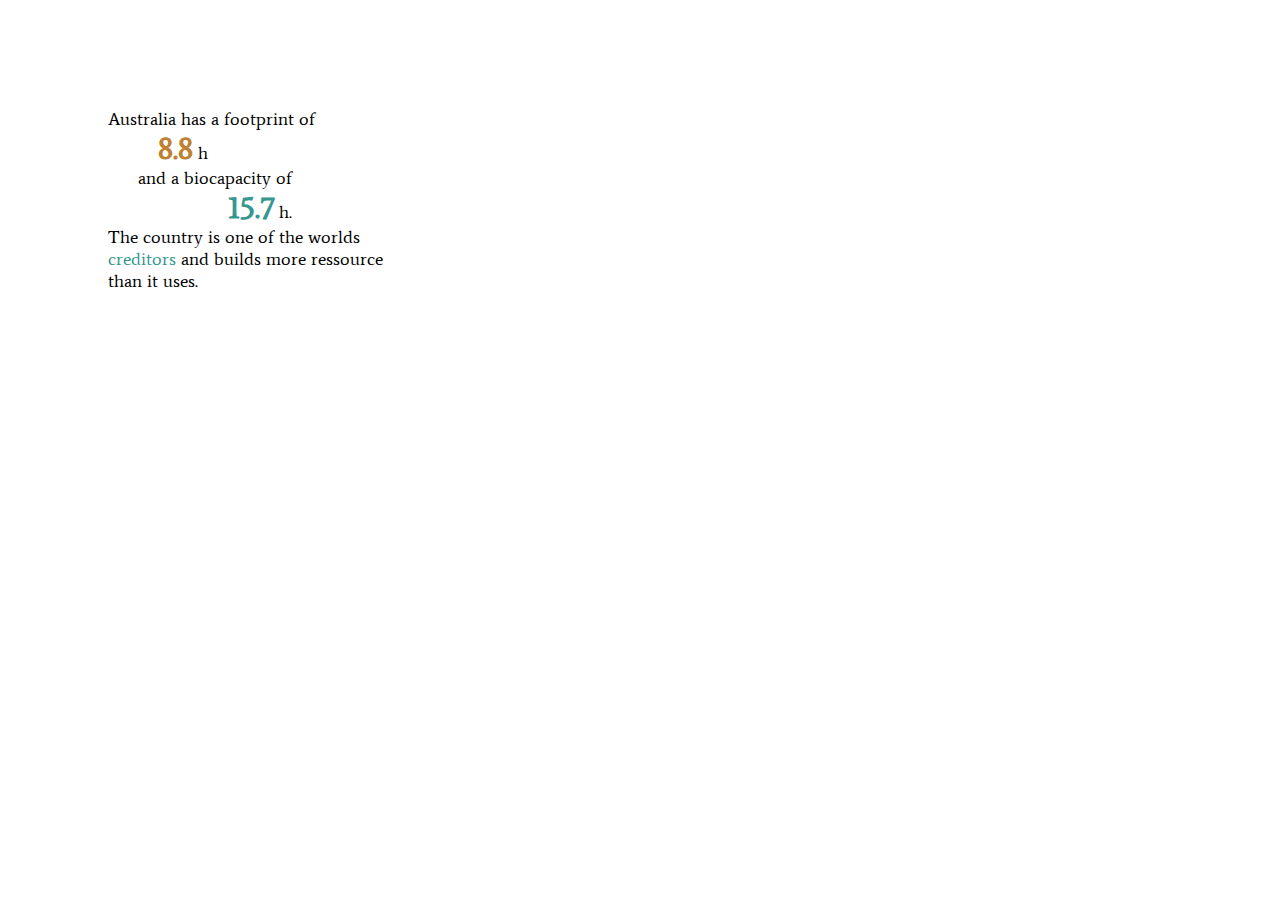
<file: test.html>
<html>
        <link href="https://fonts.googleapis.com/css?family=Average" rel="stylesheet">
<style>
.test 
{
    width: 300px;
    font-size: 18px;
    font-family: 'Average', serif;
    padding-left: 100px;
    padding-top: 100px;
}

.footprint
{
    font-weight: bold;
    padding-left: 50px;
    font-size: 30px;
    color: #bf812d;
}

.biocapacity
{
    font-weight: bold;
    padding-left: 120px;
    font-size: 30px;
    color: #35978f;
}

.footprint-color
{
    color: #bf812d;
}

.biocapacity-color
{
    color: #35978f;
}

</style>
<body>
    <div class="test">
    Australia has a footprint of <br/>
    <span class="footprint">8.8</span> h<br/> 
    &nbsp;&nbsp;&nbsp;&nbsp;&nbsp;&nbsp;and a biocapacity of <br/> <span class="biocapacity">15.7</span> h.<br/>
    The country is one of the worlds <span class="biocapacity-color">creditors</span>
    and builds more ressource than it uses.
    </div>
<body>
</html>
</file>
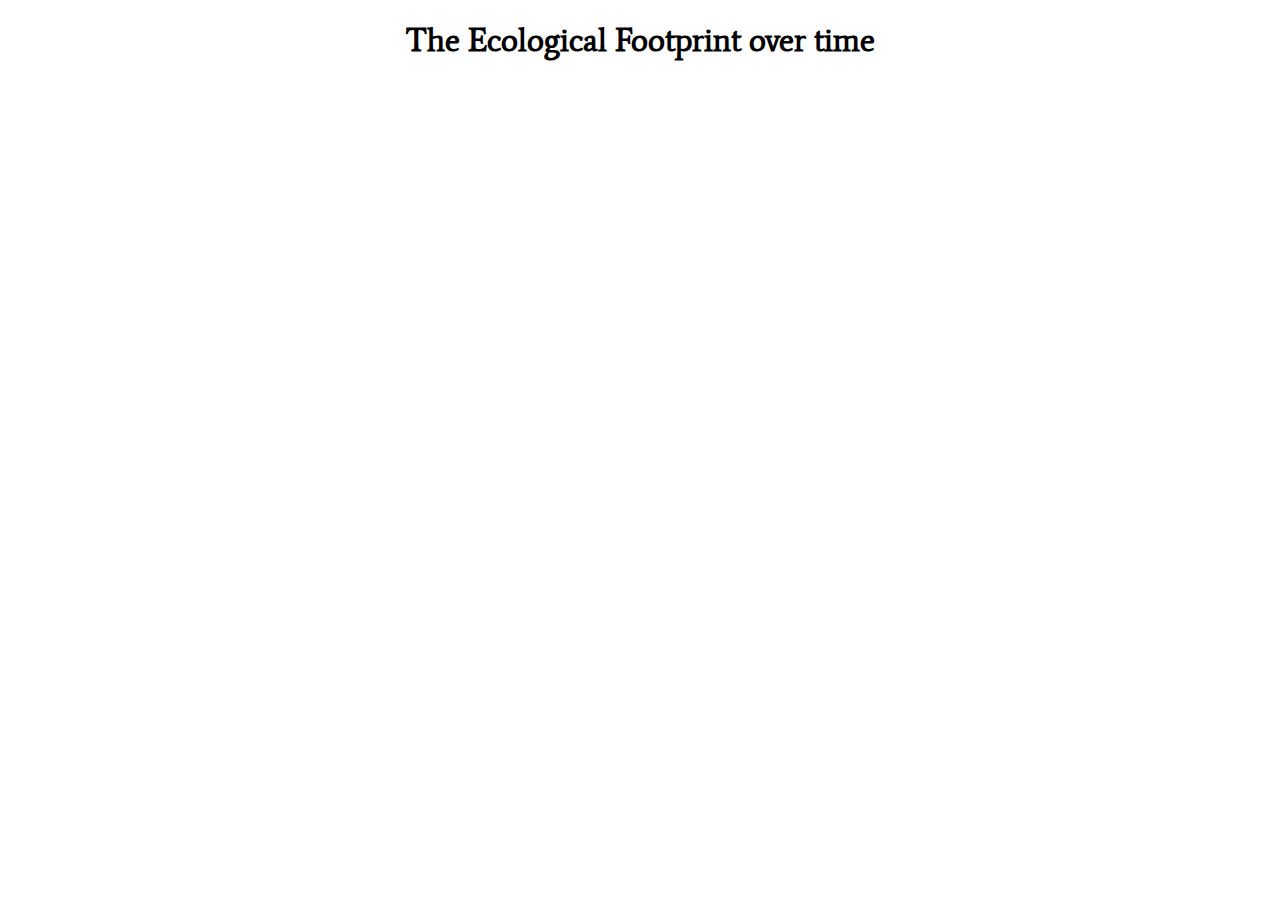
<file: third_data.html>
<!DOCTYPE html>
<html lang="en">

<head>
    <title>The ecological footprint of countries</title>
    <meta charset="UTF-8">
    <meta name="viewport" content="width=device-width, initial-scale=1">
    <script src="https://d3js.org/d3.v4.min.js"></script>
    <link href="https://fonts.googleapis.com/css?family=Average" rel="stylesheet">
    <style>

        h1 {
            font-family: 'Average', serif;
            text-align: center;
            color: "black";
        }

        .title {
            width: 100%;
        }
        
        .axis {
            font-size: 12px;
        }

        svg {
            padding-left: 50px;
            padding-right: 50px;
        }       
    </style>
    <script type="text/javascript">

        function draw(data) {
            "use strict";

            var titleHeight = 50;
            var paddingSide = 50;

            var cover = {
                    top: 60,
                    right: 40,
                    bottom: 60,
                    left: 40
                },
                width = window.innerWidth - cover.left - cover.right - 2*paddingSide,
                height = window.innerHeight - cover.top - cover.bottom - titleHeight;

            var svg = d3.select("body")
                .append("svg")
                .attr("width", width + cover.left + cover.right)
                .attr("height", height + cover.top + cover.bottom);

            var x = d3.scaleTime()
                .domain([new Date(1960, 1, 1), new Date(2017, 1, 1)])
                .rangeRound([0, width]);

            var y = d3.scaleLinear()
                .domain([0, 15])
                .rangeRound([height, 0]);
        
            var line = d3.line()
                .x(function(d) { return x(d.year); })
                .y(function(d) { return y(d.total); });

            var zero_line = d3.line()
                .x(function(d) { return x(d.year); })
                .y(function(d) { return y(0); });

            
            svg.append("g")
                .attr("transform", "translate(0," + height + ")")
                .call(d3.axisBottom(x))
                .select(".domain")
                .remove();

            svg.append("g")
                .call(d3.axisLeft(y))
                .append("text")
                .attr("fill", "#000")
                .attr("transform", "rotate(-90)")
                .attr("y", 6)
                .attr("dy", "0.71em")
                .attr("text-anchor", "end")
                .text("ef per capita");

            // Show biocapacity of world and country
            var world_biocap = data.filter(function (d){
                return d.record == "BiocapPerCap" &&
                        d.country == "World";
            });

            svg.append("path")
                .datum(world_biocap)
                .attr("fill", "none")
                .attr("stroke", "green")
                .attr("stroke-linejoin", "round")
                .attr("stroke-linecap", "round")
                .attr("stroke-width", 1.5)
                .attr("stroke-opacity", 0.1)
                .attr("d", zero_line)
                .transition()
                .duration(2000) 
                .ease(d3.easePolyInOut)
                .attr("d", line)
                .attr("stroke-opacity", .3);
            
            var swiss_biocap = data.filter(function (d){
                return d.record == "BiocapPerCap" &&
                        d.country == "Switzerland";
            });

            svg.append("path")
                .datum(world_biocap)
                .attr("fill", "none")
                .attr("stroke", "green")
                .attr("stroke-linejoin", "round")
                .attr("stroke-linecap", "round")
                .attr("stroke-width", 1.5)
                .attr("stroke-opacity", 0)
                .attr("d", line)
                .datum(swiss_biocap)
                .transition()
                .delay(2000)
                .duration(2000) 
                .ease(d3.easePolyInOut)
                .attr("d", line)
                .attr("stroke-opacity", 1);

            // Show footprint of world and country
            var world_footprint = data.filter(function (d){
                return d.record == "EFConsPerCap" &&
                        d.country == "World";
            });

            svg.append("path")
                .datum(world_footprint)
                .attr("class", ".reference")
                .attr("fill", "none")
                .attr("stroke", "red")
                .attr("stroke-linejoin", "round")
                .attr("stroke-linecap", "round")
                .attr("stroke-width", 1.5)
                .attr("stroke-opacity", 0.1)
                .attr("d", zero_line)
                .transition()
                .duration(2000) 
                .ease(d3.easePolyInOut)
                .delay(4000)
                .attr("d", line)
                .attr("stroke-opacity", .3);

             var swiss_footprint = data.filter(function (d){
                return d.record == "EFConsPerCap" &&
                        d.country == "Switzerland";
            });

            svg.append("path")
                .datum(world_footprint)
                .attr("fill", "none")
                .attr("stroke", "green")
                .attr("stroke-linejoin", "round")
                .attr("stroke-linecap", "round")
                .attr("stroke-width", 1.5)
                .attr("stroke-opacity", 0)
                .attr("d", line)
                .datum(swiss_footprint)
                .transition()
                .delay(2000)
                .duration(2000) 
                .ease(d3.easePolyInOut)
                .delay(6000)
                .attr("d", line)
                .attr("stroke-opacity", 1);
        }

    </script>
</head>

<body>
    <div>
        <h1>The Ecological Footprint over time</h1>
    </div>
    <script>
        d3.csv("NFA 2017 Edition.csv",  function(d) {
            d.year = new Date(d.year,1,1);
            d.total = +d.total;
            return d;
            },  draw);
    </script>    
</body>
</html>
</file>
